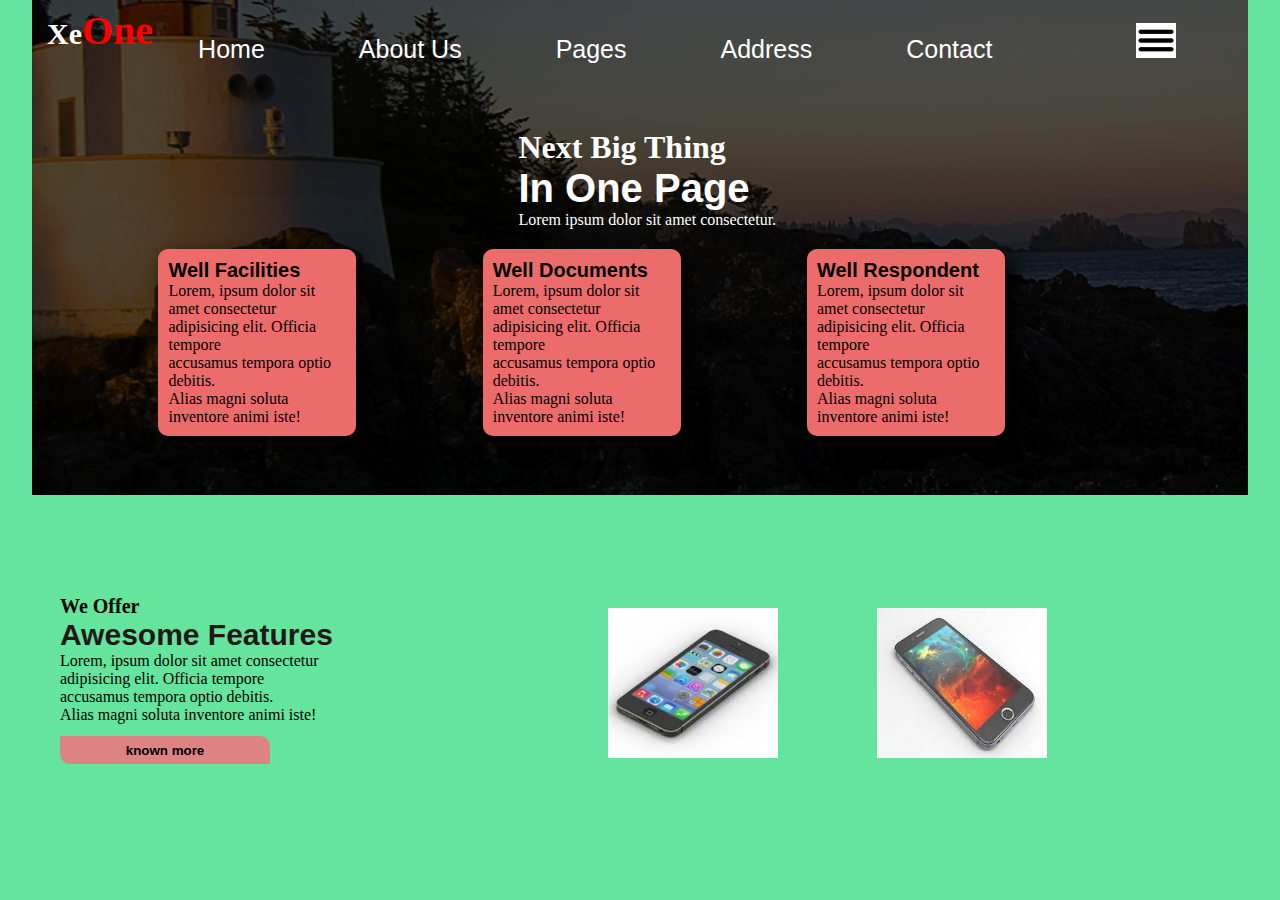
<file: full-template-mobile-3d/index.html>
<!DOCTYPE html>
<html lang="en">
<head>
    <meta charset="UTF-8">
    <meta http-equiv="X-UA-Compatible" content="IE=edge">
    <meta name="viewport" content="width=device-width, initial-scale=1.0">
    <title>Document</title>
    <link rel="stylesheet" href="css/style.css">
</head>
<body>
    <div class="back">
   <div class="head">
       <div class="sub-head">
       <h1>Xe<span>One</span></h1>
       <ul>
           <li><a href="">home</a></li>
           
           <li><a href="">about us</a></li>
           
           <li><a href="">pages</a></li>
           
           <li><a href="">address</a></li>
           
           <li><a href="">contact</a></li>
           
       <img src="img/menu.png" alt="">
       </ul>
       </div>
 <div class="pera">
     <h2>next big thing <br> <span>in one page</span></h2>
     <p>Lorem ipsum dolor sit amet consectetur.</p>

 </div>

     <div class="middle">
       <div class="col">
       <h3>well facilities</h3>
       <p>Lorem, ipsum dolor sit amet consectetur <br>
         adipisicing elit. Officia tempore <br>
          accusamus tempora optio debitis. <br>
         Alias magni soluta inventore animi iste!</p>
       </div>  

       <div class="col">
        <h3>well documents</h3>
        <p>Lorem, ipsum dolor sit amet consectetur <br>
          adipisicing elit. Officia tempore <br>
           accusamus tempora optio debitis. <br>
          Alias magni soluta inventore animi iste!</p>
        </div>

        <div class="col">
            <h3>well respondent</h3>
            <p>Lorem, ipsum dolor sit amet consectetur <br>
              adipisicing elit. Officia tempore <br>
               accusamus tempora optio debitis. <br>
              Alias magni soluta inventore animi iste!</p>
            </div>
        </div>
   </div>

   <div class="last">
       <div class="sub-last-1">
       <h4>we offer <br><span>awesome features</span></h4>
       
       <p>Lorem, ipsum dolor sit amet consectetur <br>
        adipisicing elit. Officia tempore <br>
         accusamus tempora optio debitis. <br>
        Alias magni soluta inventore animi iste!</p>
        <button type="button">known more</button>
    </div>
   
    <div class="sub-last-2">
        <img src="img/mobile-1.jpg" alt="">
        <img src="img/mobile-2.jpg" alt="">

    </div>
   </div>
    </div>
</body>
</html>
</file>
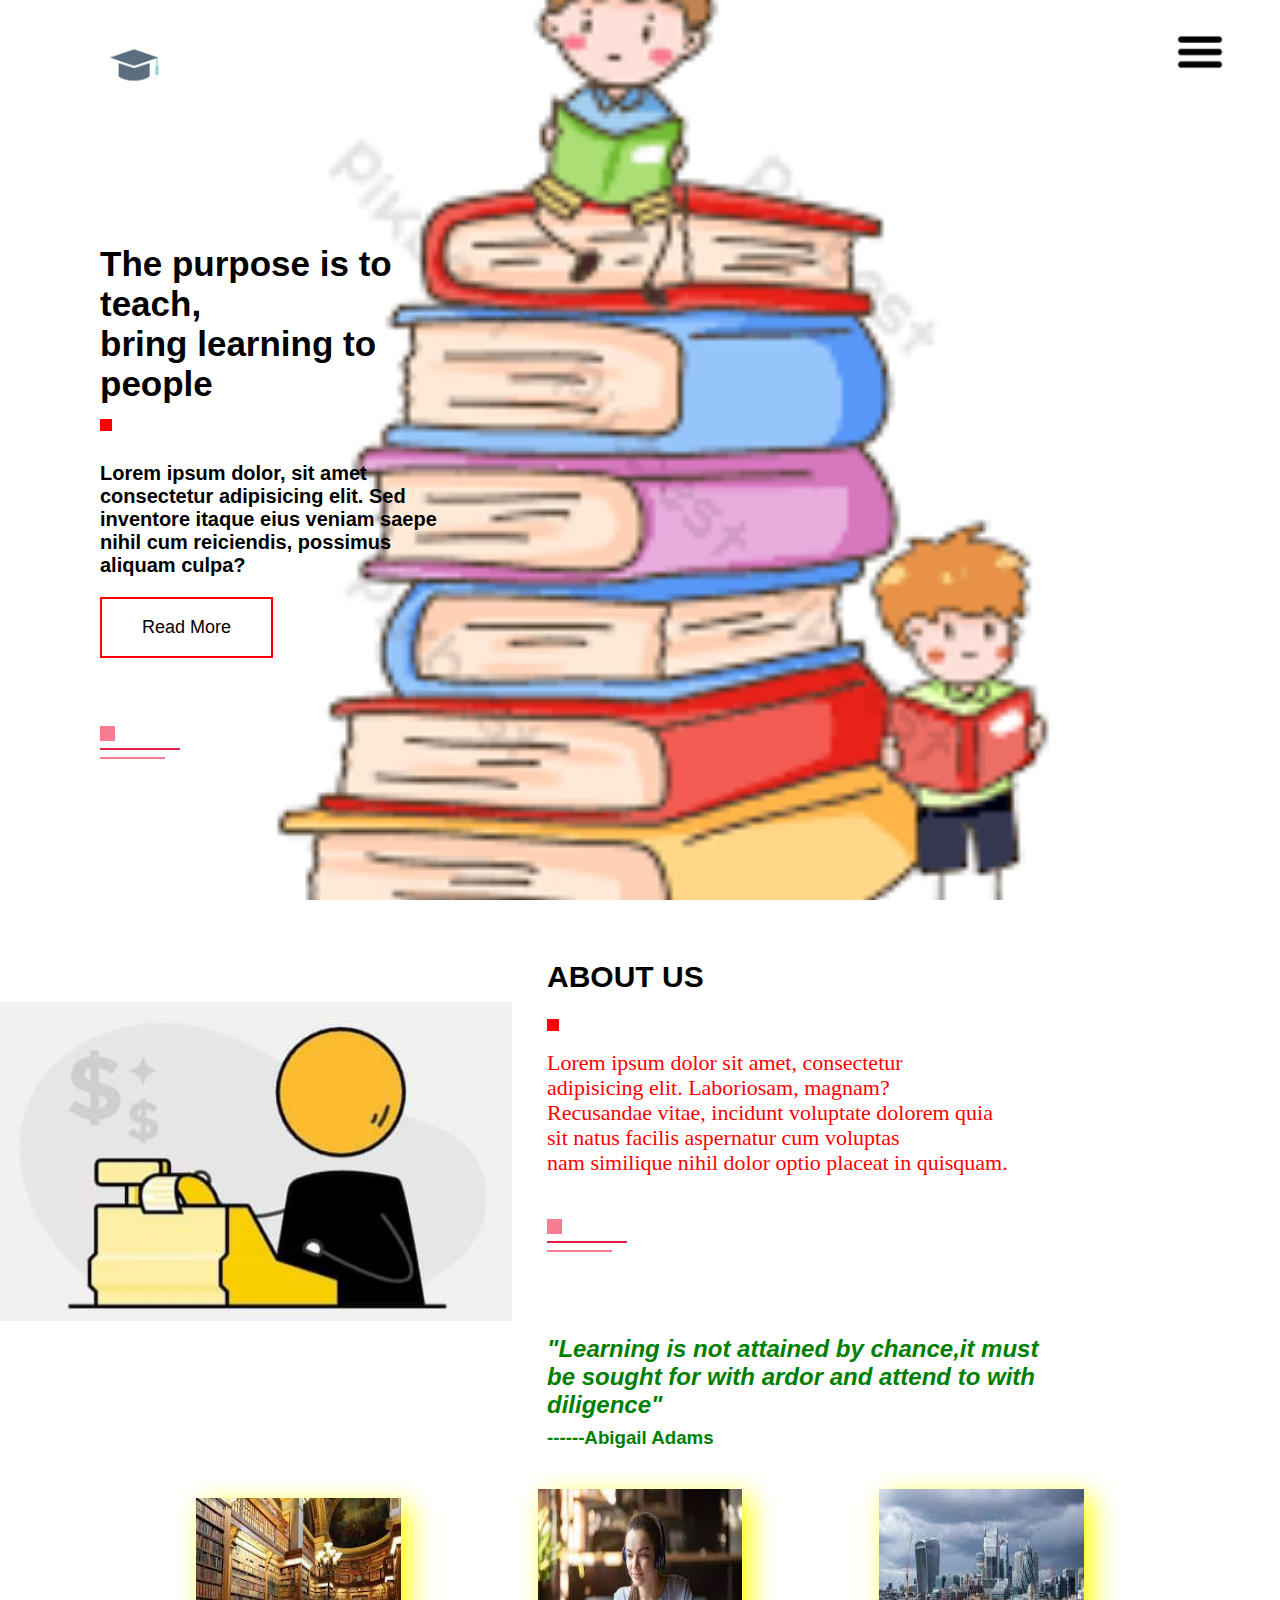
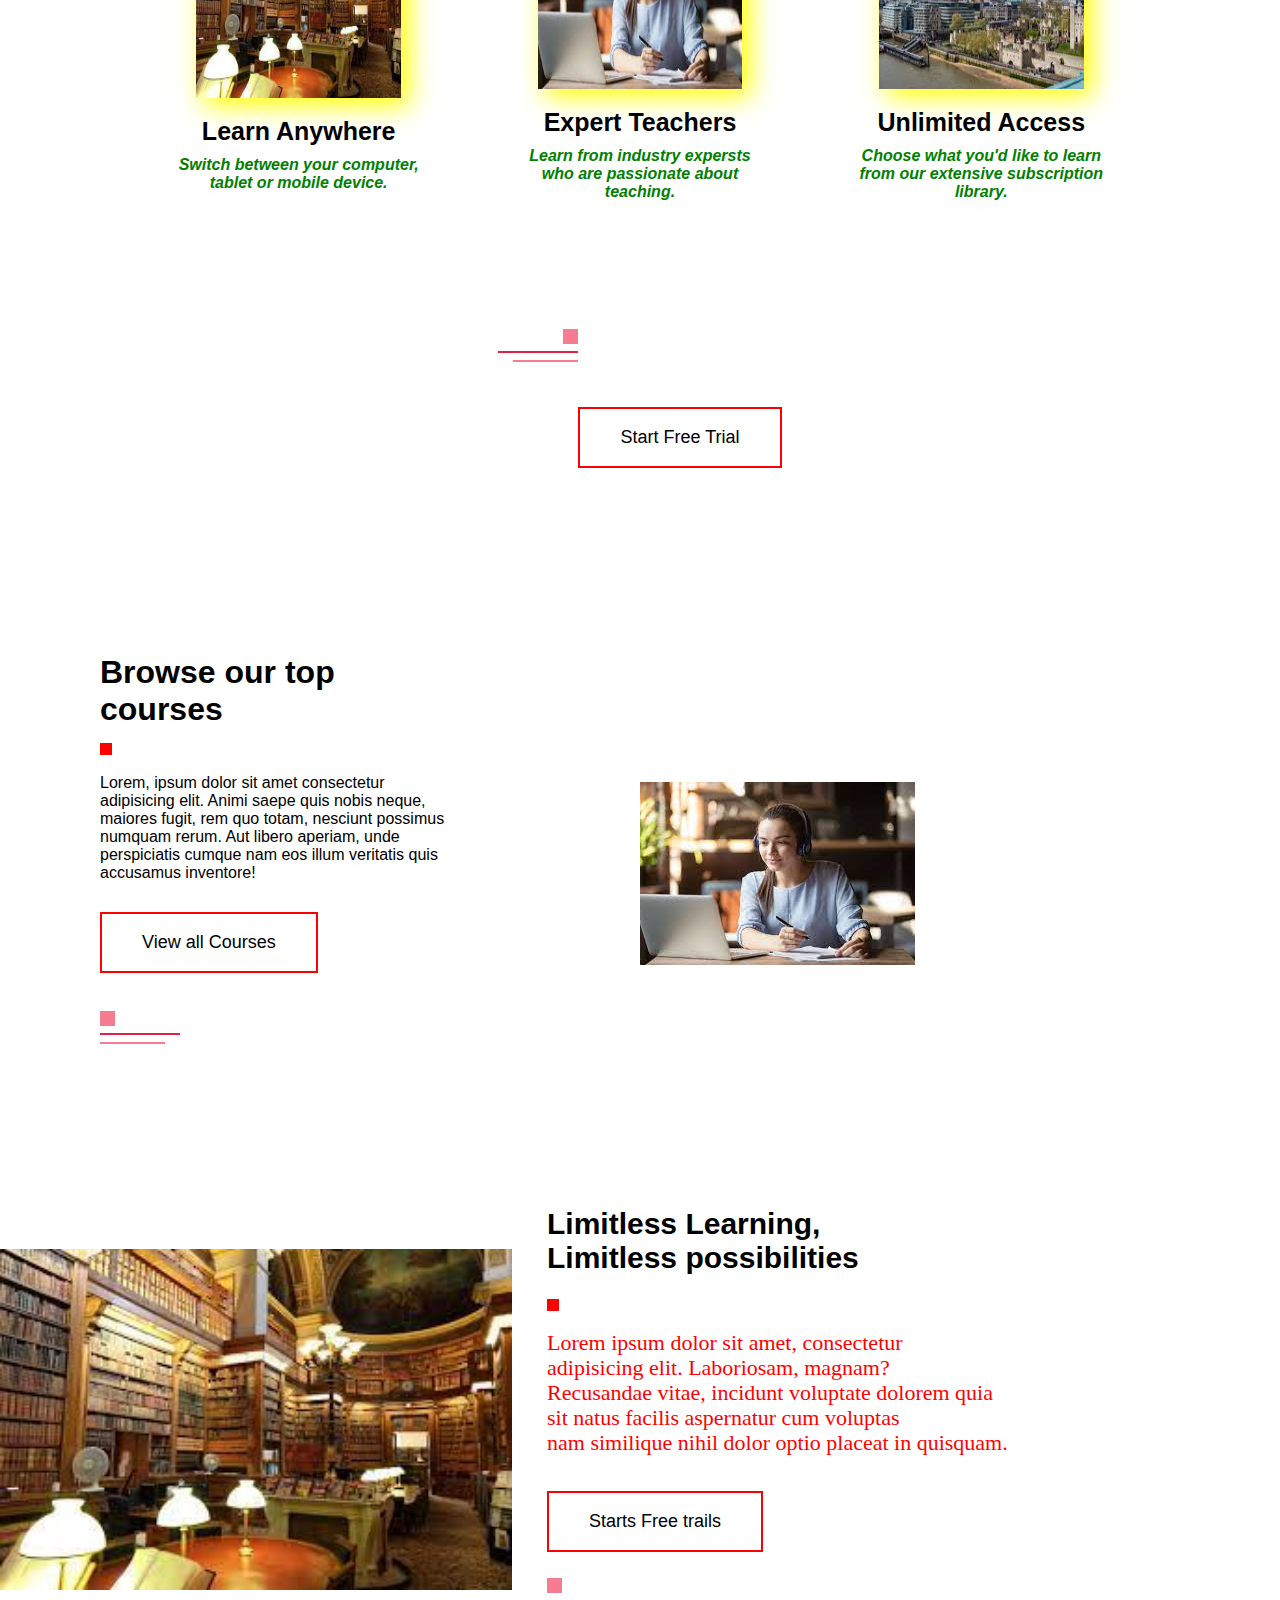
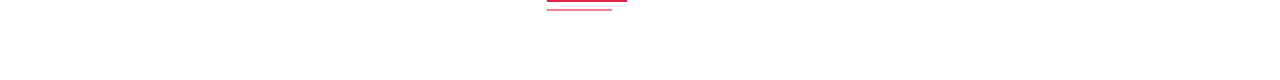
<file: full-website-2-cartoon/index.html>
<!DOCTYPE html>
<html lang="en">
<head>
    <meta charset="UTF-8">
    <meta http-equiv="X-UA-Compatible" content="IE=edge">
    <meta name="viewport" content="width=device-width, initial-scale=1.0">
    <title>complete website with html & css</title>
    <link rel="stylesheet" href="css/style.css">
    <link rel="stylesheet" href="fonts/fonts-awesome/webfonts/">
</head>
<body>
    <section id="header">

<div class="container">
   <img src="img/cap.jpg" class="logo">
   <div class="header-text">
   <h1>The purpose is to teach, <br> bring learning to people</h1>
   <span class="square"></span>
   <p>Lorem ipsum dolor, sit amet consectetur adipisicing elit. Sed inventore itaque eius veniam saepe nihil cum reiciendis,
        possimus aliquam culpa?</p>
        <button class="common-btn">Read More</button>
        <div class="line">
            <span class="line-1"></span><br>
            <span class="line-2"></span><br>
            <span class="line-3"></span>
        </div>

   </div>
</div>
    </section>
<nav id="sidenav">
<ul>
<li><a href="#">HOME</a></li>
<li><a href="#">ABOUT</a></li>
<li><a href="#">FEATURES</a></li>
<li><a href="#">COURSES</a></li>
<li><a href="#">OFFER</a></li>
<li><a href="#">CONTACT</a></li>

</ul>
</nav>
<img src="img/menu.png" id="menubar">


<!-------about------>

<section id="about">

<div class="about-left-col">
    <img src="img/yellow-man.jpg" alt="">
</div>
<div class="about-right-col">
   <div class="about-text">
       <h1>ABOUT US</h1>
       <span class="square"></span>

   <p>Lorem ipsum dolor sit amet, consectetur <br> adipisicing elit. 
       Laboriosam, magnam? <br> Recusandae vitae, incidunt voluptate 
       dolorem quia <br> sit natus facilis aspernatur cum voluptas <br>
        nam similique nihil dolor optio placeat in quisquam.</p> <br><br>

        <div class="line">
            <span class="line-1"></span><br>
            <span class="line-2"></span><br>
            <span class="line-3"></span>
        </div>

        <h2>"Learning is not attained by chance,it
             must be sought for with ardor and attend to with
              diligence"</h2>
             <h3>------Abigail Adams</h3>
   </div>
</div>
</section>

<!------features------>

<section id="features">
<div class="features-row">
<div class="features-col">
    <img src="img/library.jpg" alt="">
    
    <h3>Learn Anywhere</h3>
    <p>Switch between your computer,
        tablet or mobile device.</p>
</div>
<div class="features-col">
    <img src="img/stu.jpg" alt="">
    
    <h3>Expert Teachers</h3>
    <p>Learn from industry expersts who are passionate about teaching.</p>
</div>
<div class="features-col">
    <img src="img/london-1.jpg" alt="">
    
    <h3>Unlimited Access</h3>
    <p>Choose what you'd like to learn from our extensive subscription library.</p>
</div>
</div>

<div class="feature-btn">
    <div class="line">
        <span class="line-1"></span><br>
        <span class="line-2"></span><br>
        <span class="line-3"></span>
        </div>
   
<button class="common-btn">Start Free Trial</button>

</div>
</section>

<!---courses---->

<section id="courses">
    <div class="container course-row">
   <div class="course-left-col">
       <div class="course-text">
       <h1>Browse our top <br> courses</h1>
       <span class="square"></span>
       <p>Lorem, ipsum dolor sit amet consectetur adipisicing elit.
            Animi saepe quis nobis neque, maiores fugit,
             rem quo totam, nesciunt possimus numquam rerum.
              Aut libero aperiam, unde perspiciatis cumque
            nam eos illum veritatis quis accusamus inventore!</p>
            
            <button class="common-btn">View all Courses</button>

    <div class="line">
        <span class="line-1"></span><br>
        <span class="line-2"></span><br>
        <span class="line-3"></span>
        </div>
       </div>
   </div>
   <div class="course-rightt-col">
       <img src="img/stu.jpg" alt="">
   </div>
    </div>
</section>

<!----0ffer----->

</body>
</html>
<section id="0ffer">

<div class="about-left-col">
    <img src="img/library.jpg" alt="">
</div>
<div class="about-right-col">
   <div class="about-text">
       <h1>Limitless Learning, <br> Limitless possibilities</h1>
       <span class="square"></span>

   <p>Lorem ipsum dolor sit amet, consectetur <br> adipisicing elit. 
       Laboriosam, magnam? <br> Recusandae vitae, incidunt voluptate 
       dolorem quia <br> sit natus facilis aspernatur cum voluptas <br>
        nam similique nihil dolor optio placeat in quisquam.</p> <br><br>

        <button class="common-btn">Starts Free trails</button><br> <br>

        <div class="line">
            <span class="line-1"></span><br>
            <span class="line-2"></span><br>
            <span class="line-3"></span>
        </div>

   </div>
</div>
</section>

<!--------contact------->

<section id="contact">
  <div class="container contact-row">
      <div class="contact-left-col"></div>
      <div class="contact-right-col">
          <img src="img/logo.jpg" alt="">
      </div>

  </div>
</section>
</body>
</html>
</file>
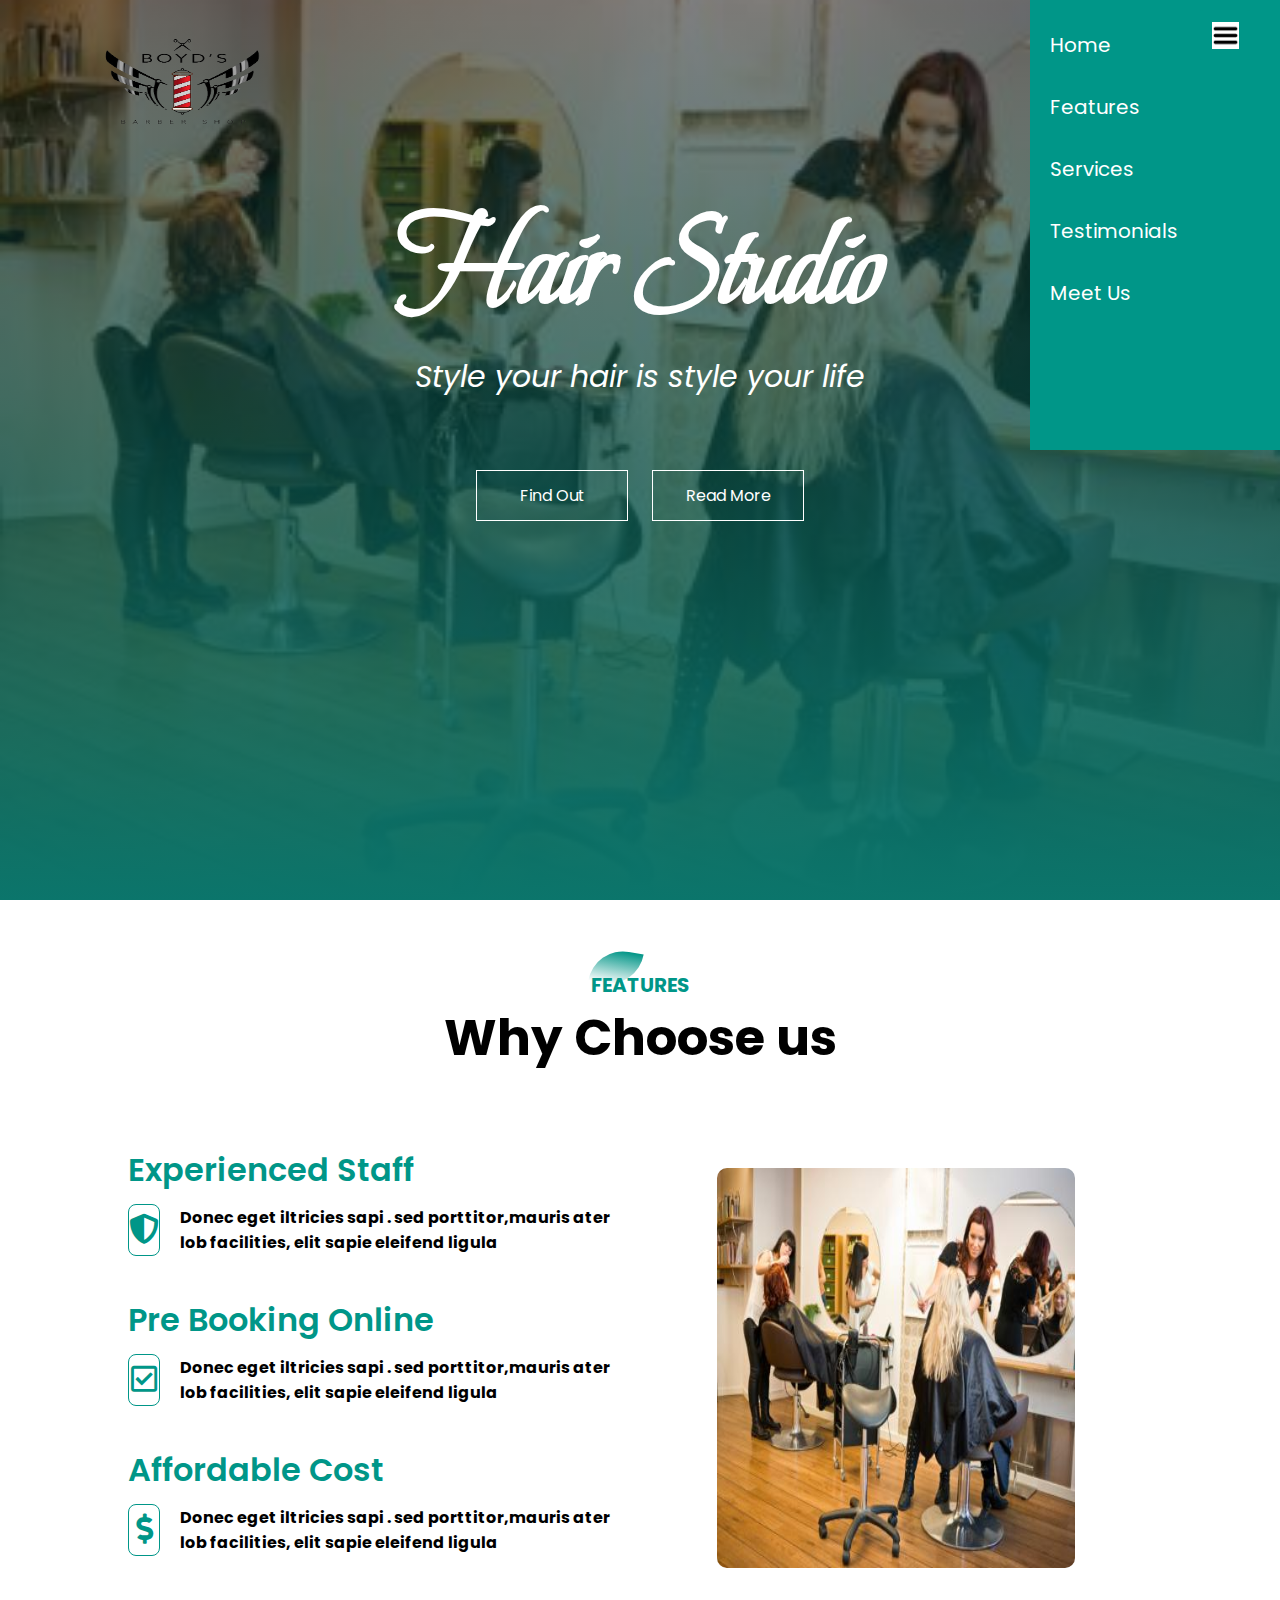
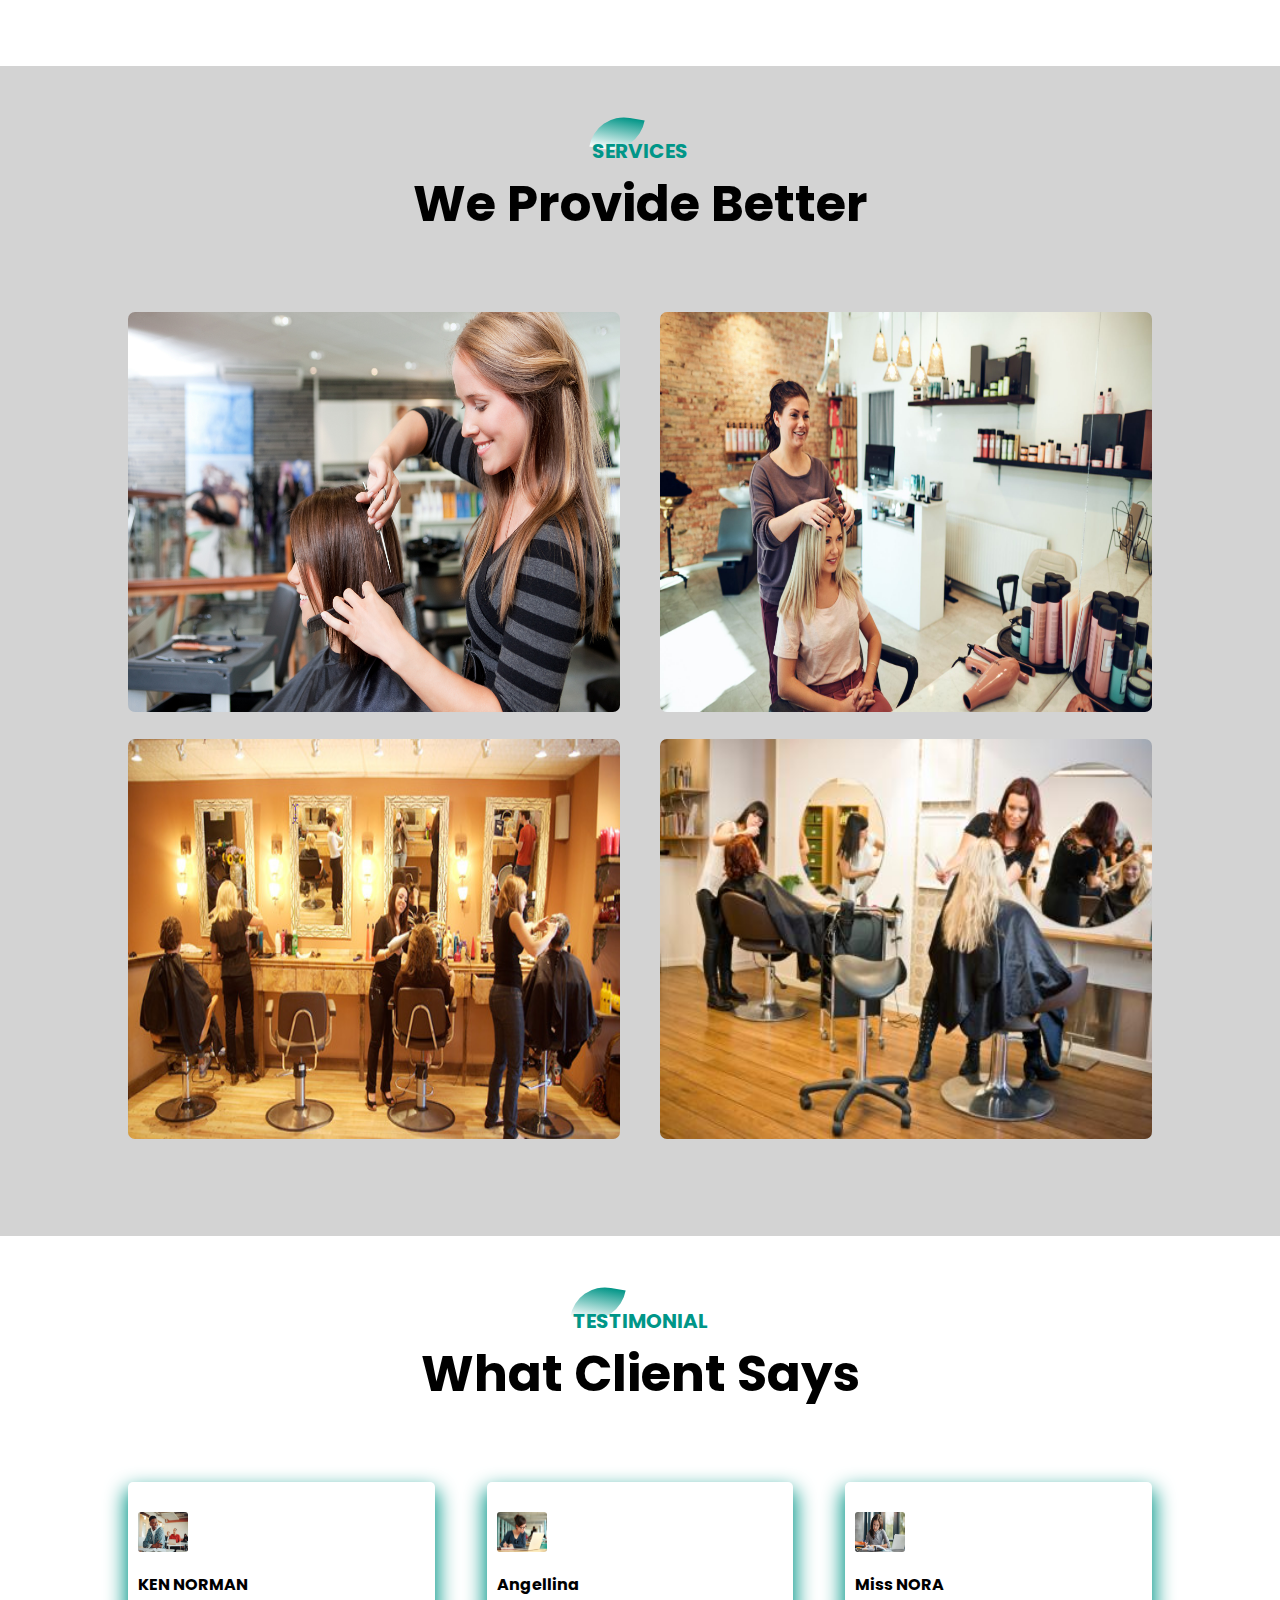
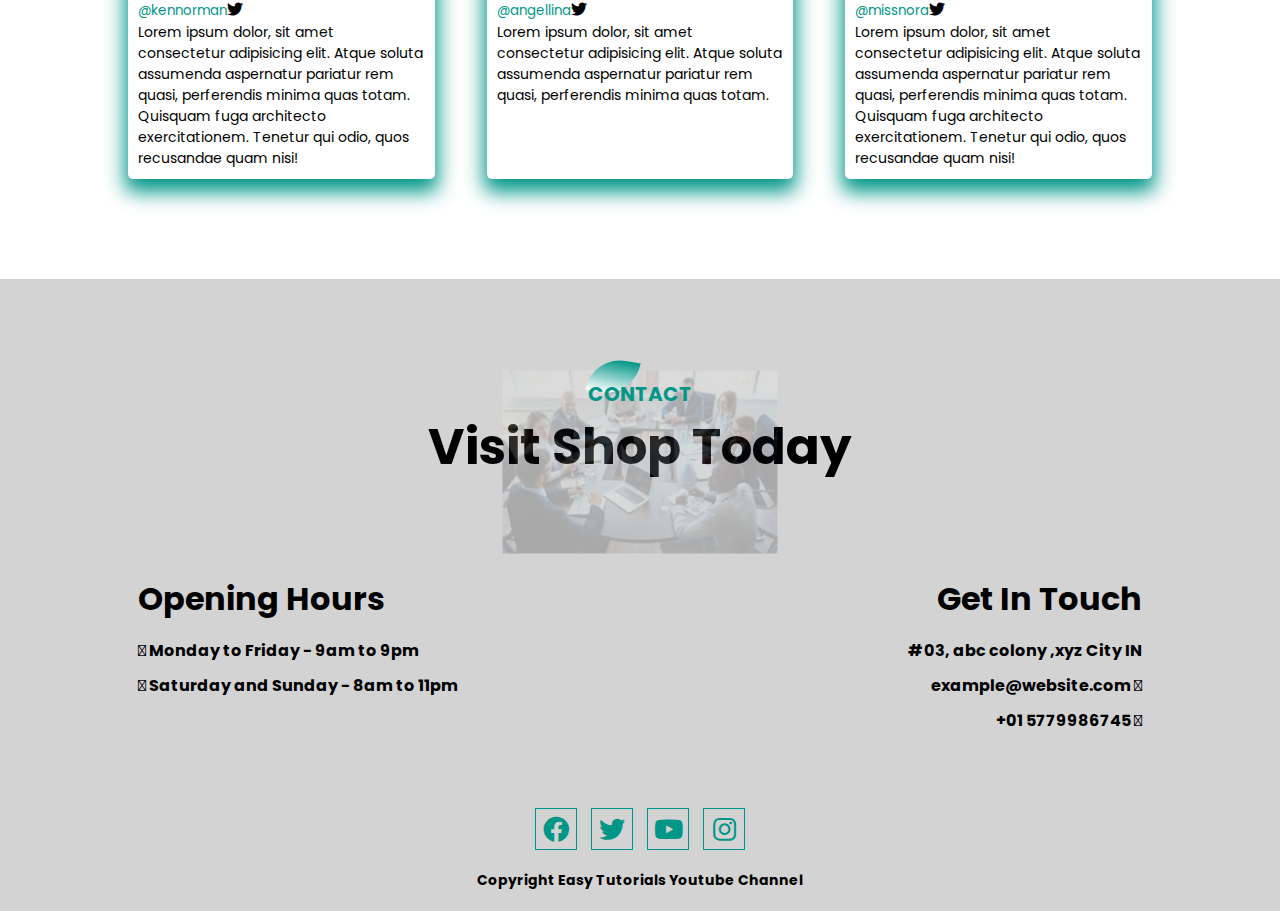
<file: hair-website/index.html>
<!DOCTYPE html>
<html lang="en">
<head>
    <meta charset="UTF-8">
    <meta http-equiv="X-UA-Compatible" content="IE=edge">
    <meta name="viewport" content="width=device-width, initial-scale=1.0">
    <title>Barber Shop Website Design</title>
    <link rel="stylesheet" href="style.css">
    <link rel="stylesheet" href="fonts/fonts-awesome/css/all.css">
    <link rel="preconnect" href="https://fonts.googleapis.com">
<link rel="preconnect" href="https://fonts.gstatic.com" crossorigin>
<link href="https://fonts.googleapis.com/css2?family=Beau+Rivage&family=Nunito:wght@200;400;500;600;800&family=Poppins:wght@100&display=swap" rel="stylesheet">
</head>
<body>
    
    <section id="banner">

<img src="img/barber_red-removebg-preview.png" class="logo">

<div class="banner-text">
   <h1>Hair Studio</h1>
<p>Style your hair is style your life</p>
<div class="banner-btn">

    <a href="#"> <span></span> Find Out</a>
    
    <a href="#"> <span></span> Read More</a>
</div>
</div>
    </section>

    <div id="sidenav">

        <nav>
            <ul>
                <li><a href="#">home</a></li>
                
                <li><a href="#">features</a></li>
                <li><a href="#">services</a></li>
                <li><a href="#">testimonials</a></li>
                <li><a href="#">meet us</a></li>
            </ul>
        </nav>
    </div>

    <div id="menu-btn">
    <img src="img/menu.png" id="menu">
    </div>

     <!--features  -->

     <section id="feature">

    <div class="title-text">
    <p>FEATURES</p>
    <h1>Why Choose us</h1>
    </div>

    <div class="feature-box">
        <div class="feature">
            <h1>Experienced Staff</h1>
            <div class="feature-desc">
                <div class="feature-icon">
                    <i class="fas fa-shield-alt"></i>
                </div>
                
                <div class="feature-text">
                    <p>Donec eget iltricies sapi .
                         sed porttitor,mauris ater lob facilities, 
                         elit sapie eleifend ligula</p>
                </div>
            </div>

            <h1>Pre Booking Online</h1>
            <div class="feature-desc">
                <div class="feature-icon">
                    <i class="far fa-check-square"></i>
                </div>
                
                <div class="feature-text">
                    <p>Donec eget iltricies sapi .
                         sed porttitor,mauris ater lob facilities, 
                         elit sapie eleifend ligula</p>
                </div>
            </div>

            <h1>Affordable Cost</h1>
            <div class="feature-desc">
                <div class="feature-icon">
                    <i class="fas fa-dollar-sign"></i>
                </div>
                
                <div class="feature-text">
                    <p>Donec eget iltricies sapi .
                         sed porttitor,mauris ater lob facilities, 
                         elit sapie eleifend ligula</p>
                </div>
            </div>


        </div>
        <div class="features-img">
            <img src="img/title-3.jpg" alt="">
        </div>
    </div>
     </section>

     <!-- service -->

     <section id="service">

        <div class="title-text">
            <p>SERVICES</p>
            <h1>We Provide Better</h1>
            </div>

  <div class="service-box">
      <div class="single-service">
          <img src="img/studio.png" alt="">
          <div class="overlay"></div>
          <div class="service-desc">
              <h3>Hair Styling</h3>
              <hr>
              <p>this is test under description of berber foundation
                  .this is test under berber foundation.</p>
          </div>
      </div>
      <div class="single-service">
          <img src="img/title-1.jpg" alt="">
          <div class="overlay"></div>
          <div class="service-desc">
            <h3>Beard Trim</h3>
            <hr>
            <p>this is test under description of berber foundation
                .this is test under berber foundation.</p>
        </div>
      </div>
      <div class="single-service">
          <img src="img/title-4.jpg" alt=""> 
          <div class="overlay"></div>
          <div class="service-desc">
            <h3>Hair Cut</h3>
            <hr>
            <p>this is test under description of berber foundation
                .this is test under berber foundation.</p>
        </div>

      </div>
      <div class="single-service">
          
        <img src="img/title-3.jpg" alt="">
        <div class="overlay"></div>
        <div class="service-desc">
            <h3>dry Shampoo</h3>
            <hr>
            <p>this is test under description of berber foundation
                .this is test under berber foundation.</p>
        </div>
      </div>
  </div>
    </section>


    <!-- testimonial -->

    <section id="testimonial">

        <div class="title-text">
            <p>TESTIMONIAL</p>
            <h1>What Client Says</h1>
            </div>

            <div class="testimonial-row">
         <div class="testimonial-col">
             <div class="user">
                 <img src="img/stu-1.jpeg" alt="">
             </div>
             <div class="user-info">
                 <h4>KEN NORMAN</h4> 
                 <SMall>@kennorman</SMall><i class="fab fa-twitter"></i>
             </div>
             <p>Lorem ipsum dolor, sit amet consectetur
                  adipisicing elit. Atque soluta assumenda
                   aspernatur pariatur rem quasi, perferendis
                    minima quas totam. Quisquam fuga architecto exercitationem.
                  Tenetur qui odio, quos recusandae quam nisi!</p>
         </div>
         <div class="testimonial-col">
            <div class="user">
                <img src="img/stu-4.jpg" alt="">
            </div>
            <div class="user-info">
                <h4>Angellina</h4> 
                <SMall>@angellina</SMall><i class="fab fa-twitter"></i>
            </div>
             
            <p>Lorem ipsum dolor, sit amet consectetur
                adipisicing elit. Atque soluta assumenda
                 aspernatur pariatur rem quasi, perferendis
                  minima quas totam.</p>
         </div>
         <div class="testimonial-col">
            <div class="user">
                <img src="img/stu-3.jpg" alt="">
            </div>
            <div class="user-info">
                <h4>Miss NORA</h4> 
                <SMall>@missnora</SMall><i class="fab fa-twitter"></i>
            </div>
            <p>Lorem ipsum dolor, sit amet consectetur
                adipisicing elit. Atque soluta assumenda
                 aspernatur pariatur rem quasi, perferendis
                  minima quas totam. Quisquam fuga architecto exercitationem.
                Tenetur qui odio, quos recusandae quam nisi!</p>
         </div>

            </div>

    </section>

    <!-- footer -->
   
    <section id="footer">
     
        <img src="img/meeting-4.jpg" class="footer-back">
        <div class="title-text">
            <p>CONTACT</p>
            <h1>Visit Shop Today</h1>
            </div>

       <div class="footer-row">
           <div class="footer-left">
               <h1>Opening Hours</h1>
                <p><i class="fal fa-clock"></i> Monday to Friday - 9am to 9pm</p>
               
               <p> <i class="fal fa-clock"></i> Saturday and Sunday - 8am to 11pm</p>
           </div>
           
           <div class="footer-right">
            <h1>Get In Touch</h1>
            <p>#03, abc colony ,xyz City IN <i class="fa-solid fa-location-dot"></i> </p>
            <p>example@website.com <i class="fa-solid fa-paper-plane"></i> </p>
            <p>+01 5779986745 <i class="fa-solid fa-phone"></i> </p>
           </div>
       </div>

      <div class="social-links">
        <i class="fab fa-facebook"></i>
        <i class="fab fa-twitter"></i>
        <i class="fab fa-youtube"></i>
        <i class="fab fa-instagram"></i>
        <p>Copyright Easy Tutorials Youtube Channel</p>

      </div>
    </section>

</body>
</html>
</file>
<file: full-template-mobile-3d/css/style.css>
*{
    margin: 0;
    padding: 0;
}
.back{
    height: 100vh;
    background: rgb(100, 228, 156);
}
.head{
    height: 55vh;
    width: 95%;
    background-image: linear-gradient(rgba(0,0,0,0.7),rgba(0,0,0,0.7)),url(../img/Lighthouse.jpg);
    background-position: center;
    background-size: cover;
    margin: auto;
}
.sub-head{
    display: flex;
}
.sub-head h1{
    color: white;
    font-size: 30px;
    margin-top: 7px;
    margin-left: 15px;
}
.sub-head span{
    font-size: 40px;
    color: red;
}
.sub-head ul li{
    list-style: none;
    padding: 15px 45px;
    display: inline-block;
    
}
.sub-head ul li a{
    text-decoration: none;
    color: white;
    font-size: 25px;
    text-transform: capitalize;
    font-family: sans-serif;
}
 img{
    width: 40px;
    height: 35px;
    margin-top: 23px;
    margin-left: 95px;
}
.pera{
    margin-top: 50px;
    margin-left: 40%;
}
.pera h2{
    color: white;
    text-transform: capitalize;
    font-size: 32px;
}
.pera span{
    font-family: sans-serif;
    font-size: 40px;
}
.pera p{
    color: white;
}
.middle{
    display: flex;
    width: 80%;
    position: relative;
}
.col{
    flex: 25%;
    margin-left: 13%;
    background: rgb(236, 108, 108);
    justify-content: space-between;
    box-sizing: border-box;
    padding: 10px;
    border-radius: 10px;
    margin-top: 20px;
  box-shadow: 8px 8px 20px black; 
}

.col h3{
    text-transform: capitalize;
    font-size: 20px;
    font-family: sans-serif;
}
.last{
    margin-top: 90px;
    display: flex;
}
.sub-last-1{
    margin-left: 60px; 
}
.sub-last-1 h4{
    font-size: 20px;
    text-transform: capitalize;
}
.sub-last-1 h4 span{
    color: rgb(32, 24, 24);
    font-size: 30px;
    font-family: sans-serif;
}
.sub-last-1{
    margin-top: 10px;
}
.sub-last-1 button{
    height: 28px;
    width: 210px;
    border: none;
    margin-top: 12px;
    border-radius: 0 10px 0 10px;
    font-weight: 600;
    background: rgb(221, 131, 131);
}
.sub-last-2{
    margin-left: 180px;
}
.sub-last-2 img{
    width: 170px;
    height: 150px;
}
</file>
<file: full-website-2-cartoon/css/style.css>
*{
    margin: 0;
    padding: 0;
    font-family: Verdana, Geneva, Tahoma, sans-serif;
}
#header{
height: 100vh;
width: 100%;
background-image: url(../img/cartoon.png);
background-size: cover;
background-position: center;
}
.logo{
    width: 70px;
    margin-top: 30px;
}
.container{
    margin-right: 100px;
    margin-left: 100px;
}
.header-text{
    max-width: 350px;
    margin-top: 140px;
}
.header-text p{
    margin-top: 12px;
    font-size: 20px;
    font-weight:bold ;
    
}
.header-text h1{
font-size: 35px;
}
.square{
    height: 12px;
    width: 12px;
    display: inline-block;
    background: red ;
    margin: 15px 0;
}
.common-btn{
    padding: 18px 40px;
    background: transparent;
    outline: none;
    border: 2px solid red;
    font-size: large;
    cursor: pointer;
    transition: 0.4s;
}
.common-btn:hover{
    background: green;
}
.header-text button{
    margin-top: 20px;
    margin-bottom: 60px;
}
.line{
    padding-bottom: 15%;
}
.line-1{
    width: 15px;
    height: 15px;
    background: #f67c92;
    display: inline-block;
}
.line-2{
    width: 80px;
    height: 2px;
    background: #e22144;
    display: inline-block;
}
.line-3{
    width: 65px;
    height: 2px;
    background: #f67c92;
    display: inline-block;
}
.line{
    line-height: 8px;
    margin-top: 8px;
}
#sidenav{
    width: 250px;
    height: 60vh;
    position:  fixed;
    right:0; 
    top: 0;
    background:#cf1839 ;
    opacity: 0;
    
}
#sidenav:hover{
    opacity: 1;
}
nav ul li{
    list-style: none;
    margin: 38px 15px;
}
nav ul li a{
    text-decoration: none;
    color: white;
    font-size: 20px;
}
nav ul li a::after{
    content: "";
    width: 0%;
    height: 2px;
    background: white;
    display: block;
    margin-right: 0;
    transition: 0.5s; 
}
nav ul li a:hover::after{
    width: 50%;
    
}
#menubar{
    width: 50px;
    position: fixed;
    right: 55px;
    top: 27px;
    
}

/*-------about------*/

#about, #0ffer{
    padding: 100px 0;
    display: flex;
    align-items: center;
    flex-wrap: wrap;
    width: 100%;
    margin-top: 30px;
    
}
.about-left-col{
    flex-basis: 45%;
    
}
.about-left-col img{
    width: 40%;
    margin-top: 8%;
    float: left;
   
}
.about-right-col{
    flex-basis: 45%;
    float: left;
    margin-top: 60px;
}
.about-text{
   margin-left: 35px;
    display: inline-block;
    max-width: 500px;
}
.about-text h1{
    font-size: 30px;
    padding-bottom: 2%;
}
.about-text p{
    font-size: 22px;
    font-family: Georgia, 'Times New Roman', Times, serif;
    color: red;
    line-height: 25px;
}
.about-text h2{
    margin: 8px 0 8px;
   font-style: italic;
   color: green;
}
.about-text h3{
    color: green;
    margin-bottom: 0;
}
/*------features------*/

#features{
    padding-top: 50px;
    padding-bottom: 50px;

}
.features-row{
    width: 80%;
    height: 90%;
    margin: auto;
    display: flex;
    align-items: center;
    justify-content: space-around;
    flex-wrap: wrap;
    padding: 40px 0;
}
.features-col{
    flex-basis: 25%;
    text-align: center;
}
.features-col img{
    width: 80%;
    height: 200px;
    box-shadow: 8px 8px 25px yellow;
    transition: .5s;
}
.features-col img:hover{
    transform: translateY(-25px);
}

.features-col h3{
    margin-top: 15px;
    font-size: 25px;
    font-weight: 600;
}
.features-col p{
    margin-top: 10px;
    color: green;
    font-style: italic;
    font-weight: bolder;
}
.feature-btn{
    margin: 80px auto 0;
    display: flex;
    align-items: center;
    justify-content: center;
    
}
.feature-btn .line{
    text-align: right;
    display: inline;
  
}
#courses{
    padding: 50px 0;

}
.course-row{
    display: flex;
    align-items: center;
    flex-wrap: wrap;
}
.course-right-col{
    flex-basis: 50%;
}
.course-right-col img{
    width: 100%;
}
.course-left-col{
    flex-basis: 50%;
}
.course-text{
    max-width: 350px;

}
.course-text button{
    margin: 30px 0;
}

/*--------contact-------*/
#contact{
    width: 80%;
    padding: 100px 0;
}

.contact-row{
    display: flex;
    align-items: center;
   flex-wrap: wrap;

}
.contact-left-col,.contact-right-col{
    flex-basis: 50%;

}
.contact-right-col img{
    width: 100%;
}
</file>
<file: hair-website/style.css>
*{
    margin: 0;
    padding: 0;
    
font-family: 'Poppins', sans-serif;
}
#banner{
    background: linear-gradient(rgba(0,0,0,0.5),#0b756b), url(img/title-3.jpg);
    background-size: cover;
    background-position: center;
    height: 100vh;
}
.logo{
    height: 90px;
    width: 160px;
    position: absolute;
    top: 4%;
    left: 8%;
}
.banner-text{
    text-align: center;
    color: white;
    padding-top: 180px;

}
.banner-text h1{
    font-size: 130px;
    
font-family: 'Beau Rivage', cursiv
}
.banner-text p{
   font-size: 30px;
   font-style: italic;
}
.banner-btn{
    margin: 70px auto 0;
}
.banner-btn a{
    width: 150px;
    text-decoration: none;
    display: inline-block;
    margin: 0 10px;
    padding: 12px 0;
    color: white;
    border: .5px solid white;
    position: relative;
    z-index: 1;
    transition: color 0.5s;
}
.banner-btn a span{
    width: 0;
    height: 100%;
    position: absolute;
    top: 0;
    left: 0;
    background: white;
    z-index: -1;
    transition: 0.5s;
}
.banner-btn a:hover span{
    width: 100%;
}
.banner-btn a:hover{
    color: black;
}
#sidenav{
    width: 250px;
    height: 50vh;
    position: absolute;
    right: 0;
    top: 0;
    background: #009688;
    z-index: 2;
    transition: .5s;
}

#sidenav ul li a:hover{
   color: red;
   font-size: 25px;
}
#sidenav ul li a::after{
    content: "";
    width: 0%;
    height: 2px;
    background: red;
    display: block;
    margin: auto;
    transition: 0.5s;

}
#sidenav ul li a:hover::after{
    width: 80%;
    margin-left: 0%;
}
nav ul li{
    list-style: none;
    margin: 30px 20px;
}
nav ul li a{
    text-decoration: none;
    color: white;
    text-transform: capitalize;
    font-size: 20px;
}
#menu-btn{
    width: 50px;
    height: 50px;
    background: #009688;
    text-align: center;
    position: absolute;
    right: 30px;
    top: 10px;
    border-radius: 3px;
    z-index: 3;
    cursor: pointer;
}
#menu-btn img{
    width: 27px;
    margin-top: 12px;
    transition: .5s;
}
#menu-btn img:hover{
    width: 34px;
    box-shadow: 5px 5px 2px  lightblue;
}

/* ---features--- */

#feature{
    width: 100%;
    padding: 70px 0;
}
.title-text{
text-align: center;
padding-bottom: 70px;

}
.title-text p{
    margin: auto;
    font-size: 20px;
    color: #009688;
    font-weight: bold;
    position: relative;
    z-index: 1;
    display: inline-block;
}
.title-text p::after{
    content: "";
    width: 50px;
    height: 35px;
    background: linear-gradient(#019587,#fff);
    position: absolute;
    top: -20px;
    left: 0;
    z-index: -1;
    transform: rotate(10deg);
    border-top-left-radius: 35px;
    border-bottom-right-radius: 35px;
}
.title-text h1{
    font-size: 50px;
    font-weight: bolder;
}
.feature-box{
  width: 80%;
  margin: auto;
  display: flex;
  flex-wrap: wrap;
  align-items: center;
  text-align: center;

}
.feature{
    flex-basis: 50%;
}
.features-img{
    flex-basis: 50%;
    margin: auto;
}
.features-img img{
    width: 70%;
    border-radius: 10px;
    height: 400px;
}
.feature h1{
    text-align: left;
    margin-bottom: 10px;
    font-weight: 600;
    color: #009688;
}
.feature-desc{
    display: flex;
    align-items: center;
    margin-bottom: 40px;
}
.feature-icon{
    width: 50px;
    height: 50px;
    font-size: 30px;
    line-height: 50px;
    border-radius: 8px;
    color: #009688;
    border: 1px solid #009688;
}
.feature-text p{
    padding: 0 20px;
    text-align: left;
    font-weight: bold;
}

/* ----service---- */

#service{
    width: 100%;
    padding: 70px 0px;
    background: lightgray;
}
.service-box{
    width: 80%;
    display: flex;
    flex-wrap: wrap;
    justify-content: space-between;
    margin: auto;
}
.single-service{
    flex-basis: 48%;
    text-align: center;
    border-radius: 7px;
    margin-bottom: 20px;
    color: white;
    position: relative;
}
.single-service img{
    width: 100%;
    border-radius: 7px;
    height: 400px;
}
.overlay{
    width: 100%;
    height: 100%;
    position: absolute;
    top: 0;
    border-radius: 7px;
    cursor: pointer;
    background: linear-gradient(rgba(0,0,0,0.5),#009688);
    opacity: 0;
    transition: 1s;
}
.single-service:hover .overlay{
    opacity: 1; 
}
.service-desc{
    width: 80%;
    position: absolute;
    bottom: 0;
    left: 50%;
    opacity: 0;
    transition: 1s;
    transform: translateX(-50%);
}
hr{
    background: #fff;
    height: 2px;
    border: 0;
    margin: 15px auto;
    width: 60%;
}
.service-desc p{
    font-size: 15px;
    text-transform: capitalize;

}
.single-service:hover .service-desc{
    bottom: 40%;
    opacity: 1;
}

/* ----testimonial---- */

#testimonial{
    width: 100%;
    padding: 70px 0;
}
.testimonial-row{
    width: 80%;
    margin: auto;
    display: flex;
    justify-content: space-between;
    flex-wrap: wrap;
}
.testimonial-col{
    flex-basis: 28%;
    padding: 10px;
    margin-bottom: 30px;
    border-radius: 5px;
    box-shadow: 0 10px 20px 3px #009688;
    cursor: pointer;
    transition: 1s;
}
.testimonial-col:hover{
    transform: translateY(-12%);
}
.testimonial-col p{
    font-size: 14px;
}
.user{
    display: flex;
    align-items: center;
    margin: 20px 0;
}
.user img{
    width: 50px;
    height: 40px;
    margin-right: 20px;
    border-radius: 3px;
}
.user-info .fa{
    margin-left: 10px;
    color: #27c0ff;
    font-size: 20px;
}
.user-info SMall{
    color: #009688;
}


/* ----footer----- */
#footer{
   padding: 100px 0 20px;
   background: lightgray;
   position: relative;

}
.footer-row{
    width: 80%;
    margin: 0 auto;
    display: flex;
    justify-content: space-between;
    flex-wrap: wrap;
}
.footer-left,.footer-right{
  flex-basis: 45%;
  padding: 10px;
  margin-bottom: 20px;
}
.footer-right{
    text-align: right;
}
.footer-row h1{
    margin: 10px 0;
}
.footer-row  p{
    line-height: 35px;
    font-weight: bolder;
}
.finish{
    width: 80%;
    padding-top: 50px;
}
.finish img{
    width: 120px;
    margin-left: 60%;
}

.footer-back{
   max-width: 370px;
    opacity: 0.2;
    position: absolute;
    left: 50%;
    top: 29%;
    transform: translate(-50%,-50%);
}
.social-links{
    text-align: center;
    transition: .3s;
}
.social-links .fab{
    height: 40px;
    width: 40px;
    line-height: 40px;
    font-size: 26px;
    border: 1px solid #009688;
    margin: 40px 5px 0;
    color: #009688;
    transition: .3s;
}
.social-links .fab:hover{
    background: #009688;
    color: white;
    transform: translateY(-9%);
}
.social-links p{
    font-size: 14px;
    margin-top: 20px;
    font-weight: bold;
}
</file>
